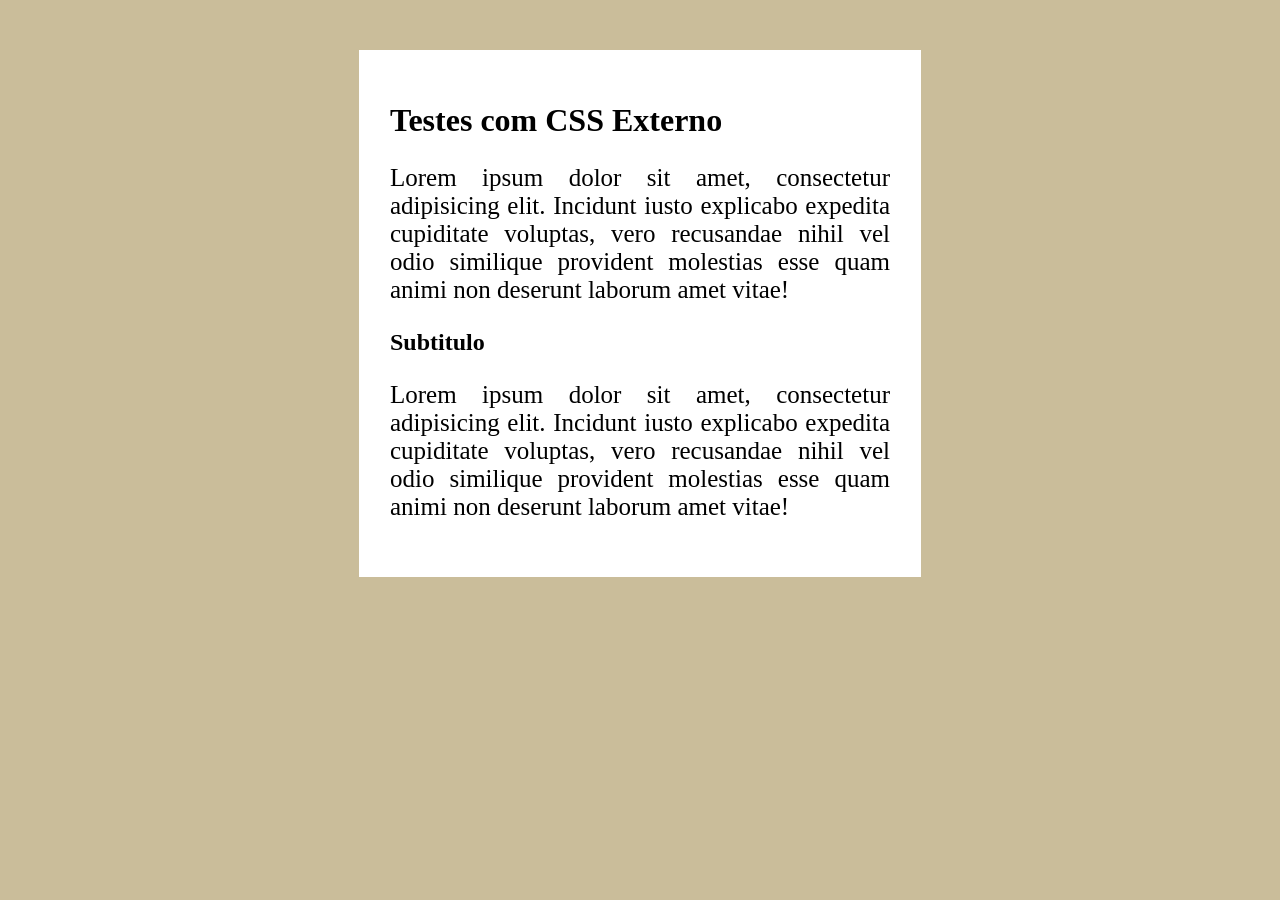
<file: Aula 3/index.html>
<!DOCTYPE html>
<html lang="en">
<head>
    <meta charset="UTF-8">
    <meta name="viewport" content="width=device-width, initial-scale=1.0">
    <link rel="stylesheet" href="style.css">
    <title>CSS Externo</title>

</head>
<body>
    <div class="card">
    
    <h1>Testes com CSS Externo</h1>

    <p>
        Lorem ipsum dolor sit amet, consectetur adipisicing elit. Incidunt
        iusto explicabo expedita cupiditate voluptas, vero recusandae nihil
        vel odio similique provident molestias esse quam animi non deserunt
        laborum amet vitae!</p>

        <h2>Subtitulo</h2>

        <p>
        Lorem ipsum dolor sit amet, consectetur adipisicing elit. Incidunt
        iusto explicabo expedita cupiditate voluptas, vero recusandae nihil
        vel odio similique provident molestias esse quam animi non deserunt
        laborum amet vitae!</p>
    </div>
</body>
</html>
</file>
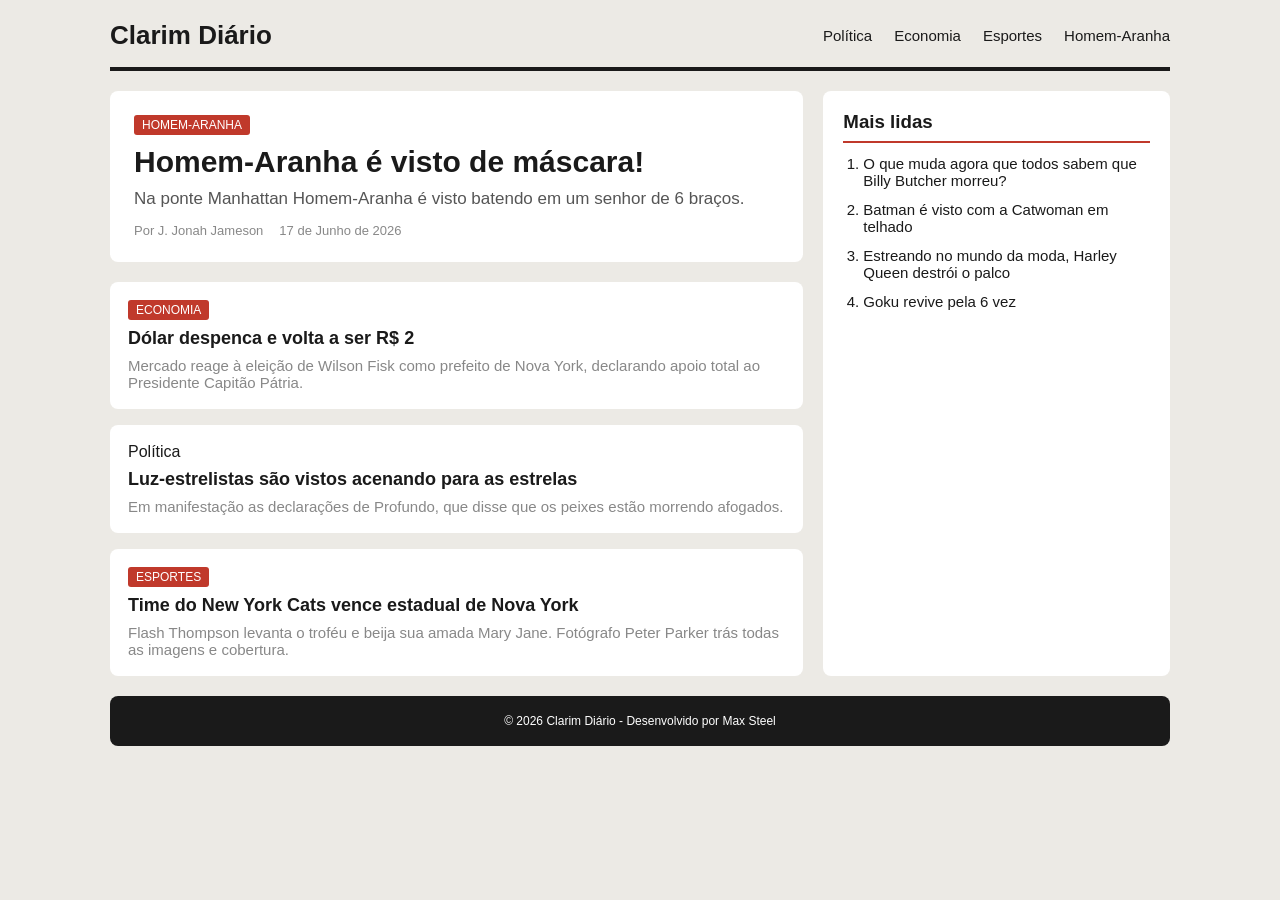
<file: Aula 6/index.html>
<!DOCTYPE html>
<html lang="pt-BR">
<head>
    <meta charset="UTF-8">
    <meta name="viewport" content="width=device-width, initial-scale=1.0">
    <title>Clarim Diário</title>
    <link rel="stylesheet" href="style.css">
</head>
<body>
    <header class="cabecalho">
        <div class="logo">
            Clarim Diário
        </div>
        <nav class="navegacao">
            <a href="#">Política</a>
            <a href="#">Economia</a>
            <a href="#">Esportes</a>
            <a href="#">Homem-Aranha</a>
        </nav>
    </header>
    <main class="principal">
        <article class="destaque">
            <span class="categoria">Homem-Aranha</span>
            <h1>
                Homem-Aranha é visto de máscara!        
            </h1>
            <p class="resumo">
                Na ponte Manhattan Homem-Aranha é visto batendo em um senhor de 6 braços.
            </p>
            <div class="meta">
                <span>Por J. Jonah Jameson</span>
                <span>17 de Junho de 2026</span>
            </div>
        </article>

        <section class="grade-noticias">
            <article class="cartao">
                <span class="categoria">Economia</span>
                <h2>Dólar despenca e volta a ser R$ 2</h2>
                <p>Mercado reage à eleição de Wilson Fisk como prefeito de Nova York, declarando apoio total ao Presidente Capitão Pátria.</p>
            </article>

            <article class="cartao">
                <span class="politica">Política</span>
                <h2>Luz-estrelistas são vistos acenando para as estrelas</h2>
                <p>Em manifestação as declarações de Profundo, que disse que os peixes estão morrendo afogados.</p>
            </article>

            <article class="cartao">
                <span class="categoria">Esportes</span>
                <h2>Time do New York Cats vence estadual de Nova York</h2>
                <p>Flash Thompson levanta o troféu e beija sua amada Mary Jane. Fotógrafo Peter Parker trás todas as imagens e cobertura.</p>
            </article>
        </section>
    </main>
    <aside class="menu-lateral">
        <h3>Mais lidas</h3>
        <ol>
            <li>O que muda agora que todos sabem que Billy Butcher morreu?</li>
            <li>Batman é visto com a Catwoman em telhado</li>
            <li>Estreando no mundo da moda, Harley Queen destrói o palco</li>
            <li>Goku revive pela 6 vez</li>
        </ol>
    </aside>
    <footer class="rodape">
        <p>&copy; 2026 Clarim Diário - Desenvolvido por Max Steel</p>
    </footer>
</body>
</html>
</file>
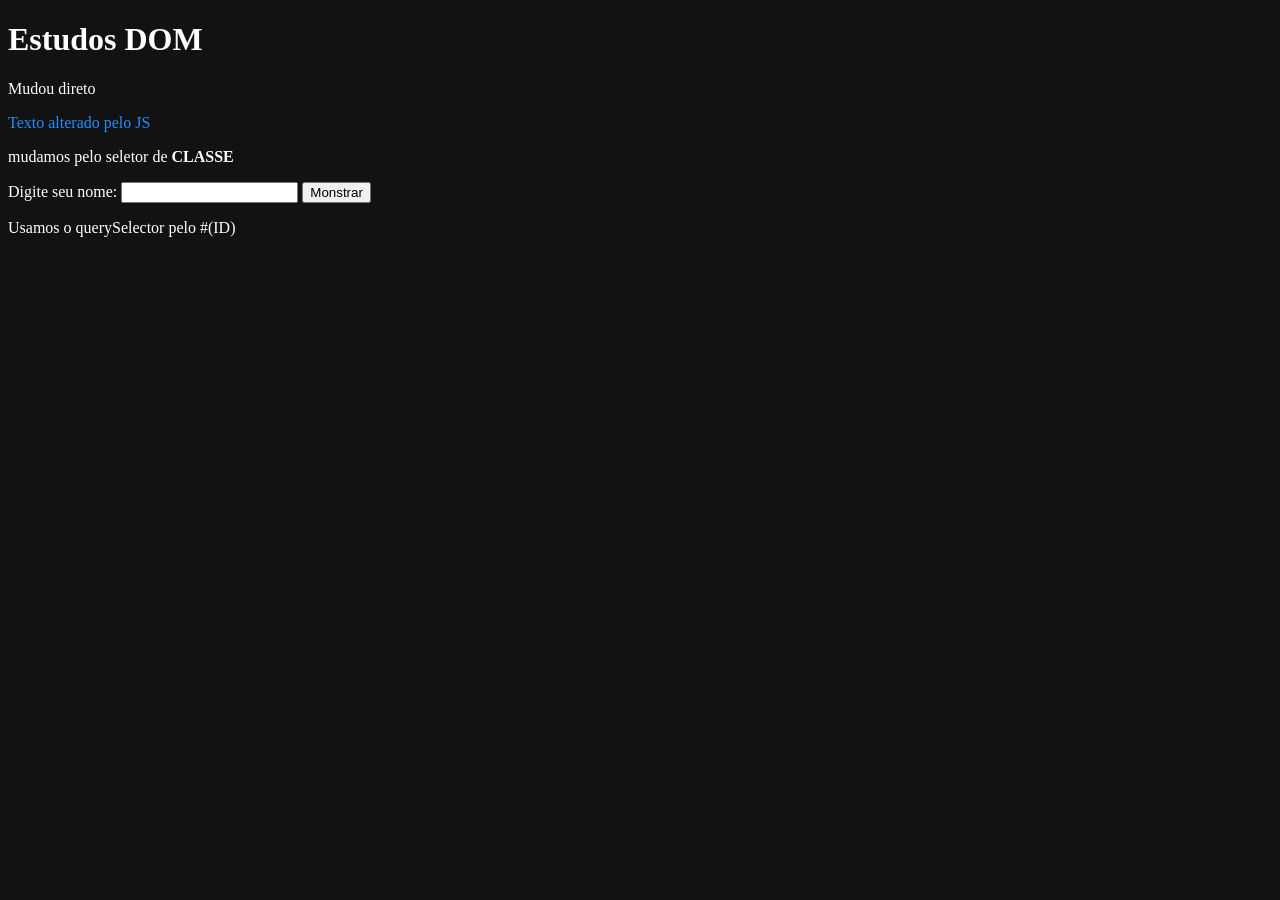
<file: Aula 9/index.html>
<!DOCTYPE html>
<html lang="pt-BR">
<head>
    <meta charset="UTF-8">
    <meta name="viewport" content="width=device-width, initial-scale=1.0">
    <title>DOM</title>
    <link rel="stylesheet" href="style.css">
</head>
<body>
    <h1>Estudos DOM</h1>
    <p>Aprendendo a usar o DOM em js</p>
    <p>Aqui que vai mudar</p>
    <p class= 'msg'id="msg">vamos usar outro <strong>seletor</strong></p>

    <label for="nome">Digite seu nome:</label>
    <input type="text" id="nome" name="nome">
    <button onclick="monstrarnome()">Monstrar</button>
    <p id="resultado"></p>
    <p id="texto">Vamos usar querySelector</p>

    <script>
    //     window.document.write(`Testando o DOM`)
    let paragrafo = document.getElementsByTagName('p')[1]
    paragrafo.innerText = `Texto alterado pelo JS`
    paragrafo.style.color = '#1E90FF'
    document.getElementsByTagName('p')[0].innerText ='Mudou direto'
    //let p2 = document.getElementById("msg")
    //p2.innerHTML = "Usamos o seletor ID para mudar o texto"
    let p2 =document.getElementsByClassName('msg')[0]
    p2.innerHTML = `mudamos pelo seletor de <strong>CLASSE</strong>`

        function monstrarnome(){
            let nome = document.getElementsByName("nome")[0].value
            document.getElementById("resultado").innerText = `Olá, ${nome}`
        }


        let texto = document.querySelector('#texto')
        texto.innerText = 'Usamos o querySelector pelo #(ID)'
</script>
</body>
</html>
</file>
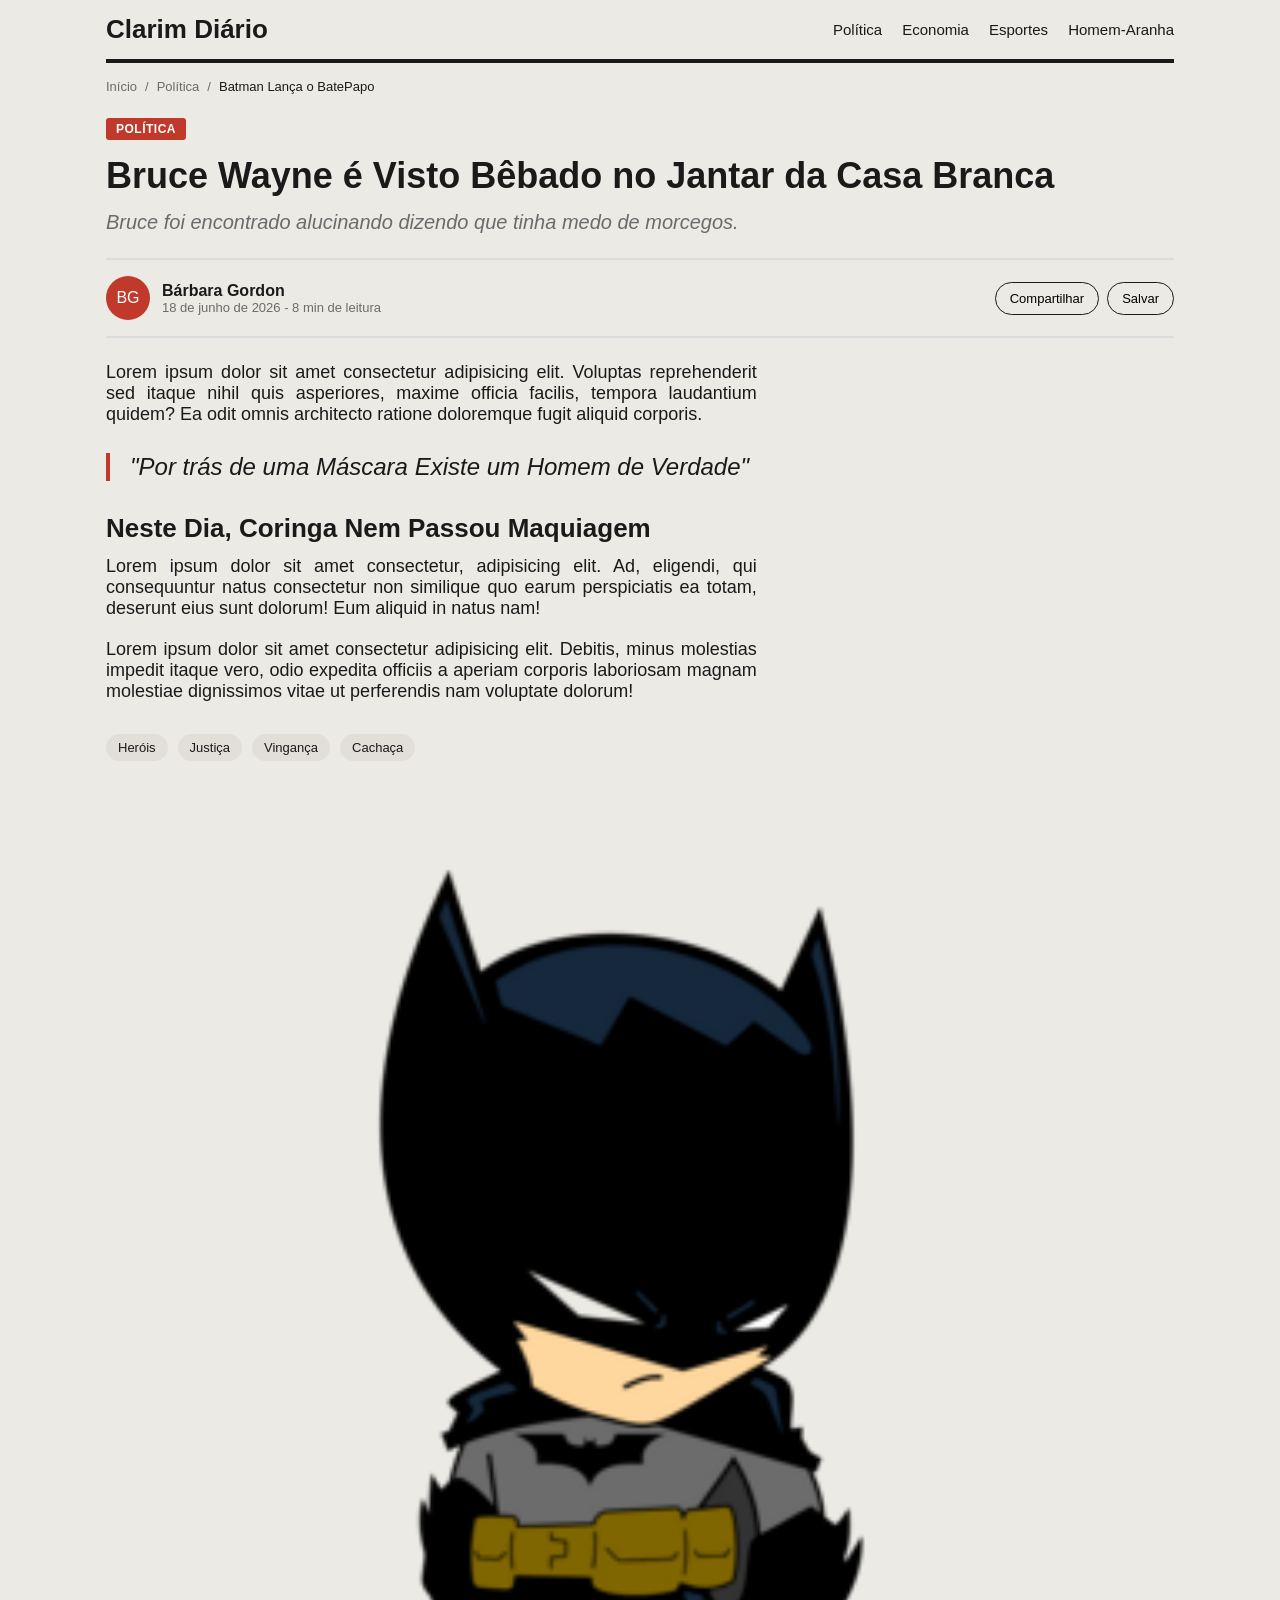
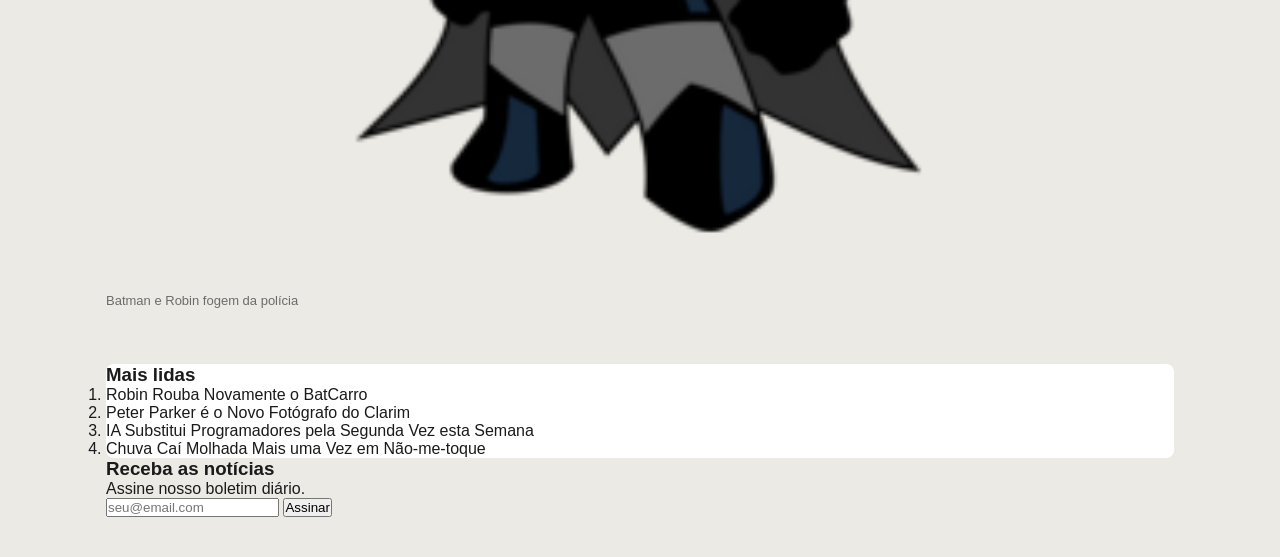
<file: Aula 6/materia.html>
<!DOCTYPE html>
<html lang="pt-BR">
<head>
    <meta charset="UTF-8">
    <meta name="viewport" content="width=device-width, initial-scale=1.0">
    <title>Batman lança o Batpapo - Clarim Diário</title>
    <link rel="stylesheet" href="materia.css">
</head>
<body>
    <header class="cabecalho">
        <a href="index.html" class="logo">Clarim Diário</a>
        <nav class="navegacao">
            <a href="#">Política</a>
            <a href="#">Economia</a>
            <a href="#">Esportes</a>
            <a href="#">Homem-Aranha</a>
        </nav>
    </header>

    <nav class="trilha">
        <a href="index.html">Início</a>
        <span>/</span>
        <a href="#">Política</a>
        <span>/</span>
        <span class="atual">Batman Lança o BatePapo</span>
    </nav>

    <div class="conteudo">
        <article class="materia">
            <span class="categoria">Política</span>
            <h1>Bruce Wayne é Visto Bêbado no Jantar da Casa Branca</h1>
            <p class="linha-fina">
                Bruce foi encontrado alucinando dizendo que tinha medo de morcegos.
            </p>

            <div class="autor">
                <div class="avatar">BG</div>
                <div>
                    <strong>Bárbara Gordon</strong>
                    <span class="data">18 de junho de 2026 - 8 min de leitura</span>
                </div>
                <div class="compartilhar">
                    <button>Compartilhar</button>
                    <button>Salvar</button>
                </div>
            </div>

            <div class="texto">
                <p>Lorem ipsum dolor sit amet consectetur adipisicing elit. Voluptas reprehenderit sed itaque nihil quis asperiores, maxime officia facilis, tempora laudantium quidem? Ea odit omnis architecto ratione doloremque fugit aliquid corporis.</p>

                <blockquote>"Por trás de uma Máscara Existe um Homem de Verdade"</blockquote>

                <h2>Neste Dia, Coringa Nem Passou Maquiagem</h2>

                <p>Lorem ipsum dolor sit amet consectetur, adipisicing elit. Ad, eligendi, qui consequuntur natus consectetur non similique quo earum perspiciatis ea totam, deserunt eius sunt dolorum! Eum aliquid in natus nam!</p>

                <p>Lorem ipsum dolor sit amet consectetur adipisicing elit. Debitis, minus molestias impedit itaque vero, odio expedita officiis a aperiam corporis laboriosam magnam molestiae dignissimos vitae ut perferendis nam voluptate dolorum!</p>
            </div>
            <div class="tags">
                <a href="#">Heróis</a>
                <a href="#">Justiça</a>
                <a href="#">Vingança</a>
                <a href="#">Cachaça</a>
            </div>
        </article>
        <figure class="imagem-destaque">
            <img src="img/mini-batman-logo-png_seeklogo-316158.png" alt="Homens Fugindo Fantasiados">
            <figcaption>Batman e Robin fogem da polícia</figcaption>
        </figure>
        <aside class="menu-lateral">
            <div class="caixa">
                <h3>Mais lidas</h3>
                <ol>
                    <li>Robin Rouba Novamente o BatCarro</li>
                    <li>Peter Parker é o Novo Fotógrafo do Clarim</li>
                    <li>IA Substitui Programadores pela Segunda Vez esta Semana</li>
                    <li>Chuva Caí Molhada Mais uma Vez em Não-me-toque</li>
                </ol>
            </div>

            <div class="caixa-newsletter">
                <h3>Receba as notícias</h3>
                <p>Assine nosso boletim diário.</p>
                <input type="email" placeholder="seu@email.com">
                <button>Assinar</button>
            </div>
        </aside>
    </div>

    <section class="relacionados"></section>
    <footer class="rodape"></footer>
</body>
</html>
</file>
<file: Aula 3/style.css>
body {
    background-color: rgb(202, 189, 154);
}

p{
    font-size: 25px;
    text-align: justify;
}

.card {
    background-color: rgb(255, 255, 255);
    width: 500px;
    height: auto;
    margin: 50px auto;
    padding: 30px;
    border:rgb(255, 255, 255) solid 1px;
}
</file>
<file: Aula 6/style.css>
:root {
    --primary: #1a1a1a;
    --secondary: #555555;
    --terciary: #888888;
    --background: #eceae5;
    --accent: #c0392b;
    --light: #ffffff;
}

* {
    padding: 0;
    margin: 0;
    box-sizing: border-box;
}

body {
    font-family: 'Trebuchet MS', 'Lucida Sans Unicode', 'Lucida Grande', 'Lucida Sans', Arial, sans-serif;
    color: var(--primary);
    background-color: var(--background);

    display: grid;
    grid-template-columns: 2fr 1fr;
    grid-template-areas:
        "cabecalho cabecalho"
        "principal menu-lateral"
        "rodape rodape";
    gap: 20px;

    max-width: 1100px;
    margin: 0 auto;
    padding: 20px;
}


/* Seções principais */

.cabecalho {
    grid-area: cabecalho;

    border-bottom: 4px solid var(--primary);

    display: flex;
    justify-content: space-between;
    align-items: center;
    padding-bottom: 16px;
}

.principal {
    grid-area: principal;
}

.menu-lateral {
    grid-area: menu-lateral;
}

.rodape {
    grid-area: rodape;

    background-color: var(--primary);
    color: var(--light);
    text-align: center;
    padding: 18px;
    border-radius: 8px;
    font-family: Arial, Helvetica, sans-serif;
    font-size: 12px;
}


/* Seções secundárias */

.logo {
    font-size: 26px;
    font-weight: bold;
}

.navegacao {
    display: flex;
    gap: 22px;

    a {
        text-decoration: none;
        color: var(--primary);
        font-family: Arial, Helvetica, sans-serif;
        font-size: 15px;

        &:hover {
            color: var(--accent);
        }
    }
}

.destaque {
    background-color: var(--light);
    padding: 24px;
    border-radius: 8px;

    h1 {
        font-size: 30px;
        margin: 10px 0;
    }
}

.resumo {
    color: var(--secondary);
    font-size: 17px;
}

.categoria {
    display: inline-block;
    background-color: var(--accent);
    color: var(--light);
    font-family: Arial, Helvetica, sans-serif;
    font-size: 12px;
    text-transform: uppercase;
    padding: 3px 8px;
    border-radius: 3px;
}

.meta {
    display: flex;
    gap: 16px;
    margin-top: 14px;
    font-family: Arial, Helvetica, sans-serif;
    font-size: 13px;
    color: var(--terciary);
}

.grade-noticias {
    display: grid;
    grid-template-columns: repeat(autofit, minmax(220px, 1fr));
    gap: 16px;
    margin-top: 20px;
}

.cartao {
    background-color: var(--light);
    padding: 18px;
    border-radius: 8px;

    h2 {
        font-size: 18px;
        margin: 8px 0;
    }

    p {
        font-size: 15px;
        color: var(--terciary);
    }
}


/* Barra lateral */

.menu-lateral {
    background-color: var(--light);
    padding: 20px;
    border-radius: 8px;

    h3 {
        border-bottom: solid 2px var(--accent);
        padding-bottom: 8px;
        margin-bottom: 12px;
    }

    ol {
        padding-left: 20px;

        li {
            margin-bottom: 12px;
            font-size: 15px;
        }
    }
}


/* Responsividade */
@media (max-width: 768px) {
    body {
        grid-template-columns: 1fr;
        grid-template-areas:
            "cabecalho"
            "principal"
            "menu-lateral"
            "rodape";
    }

    .cabecalho {
        flex-direction: column;
        gap: 12px;
    }
}
</file>
<file: Aula 9/style.css>
body{
    background-color: #121212;
    color: #fff;
}
</file>
<file: Aula 6/materia.css>
:root {
    --cor-destaque: #c0392b;
    --cor-texto: #1a1a1a;
    --cor-suave: #6b6b6b;
    --cor-fundo: #eceae5;
    --cor-card: #ffffff;
    --fonte-corpo: 'Trebuchet MS', 'Lucida Sans Unicode', 'Lucida Grande', 'Lucida Sans', Arial, sans-serif;
    --fonte-ui: Arial, Helvetica, sans-serif;
    --raio: 8px;
}

* {
    margin: 0;
    padding: 0;
    box-sizing: border-box;
}

body {
    font-family: var(--fonte-corpo);
    color: var(--cor-texto);
    background-color: var(--cor-fundo);
    max-width: 1100px;
    margin: 0 auto;
    padding: 0 16px;
}

.cabecalho {
    display: flex;
    justify-content: space-between;
    align-items: center;
    padding: 14px 0;
    border-bottom: 4px solid var(--cor-texto);
    background-color: var(--cor-fundo);
    position: sticky;
    top: 0;
    z-index: 10;
}

.logo {
    font-size: 26px;
    font-weight: bold;
    color: var(--cor-texto);
    text-decoration: none;
}

.navegacao {
    display: flex;
    gap: 20px;
}

.navegacao a {
    font-family: var(--fonte-ui);
    font-size: 15px;
    color: var(--cor-texto);
    text-decoration: none;
}

.navegacao a:hover {
    color: var(--cor-destaque);
}

/* Trilha de navegação */

.trilha {
    display: flex;
    gap: 8px;
    align-items: center;
    font-family: var(--fonte-ui);
    font-size: 13px;
    color: var(--cor-suave);
    padding: 16px 0;
}

.trilha a {
    color: var(--cor-suave);
    text-decoration: none; 
}

.trilha a:hover {
    color: var(--cor-destaque);
}

.trilha .atual {
    color: var(--cor-texto);
}

/* Notícia Principal */

.categoria {
   display: inline-block;
   background: var(--cor-destaque);
   color: #ffffff;
   font-family: var(--fonte-ui);
   font-size: 12px;
   text-transform: uppercase;
   letter-spacing: 0.5px;
   padding: 4px 10px;
   border-radius: 3px;
   font-weight: bold;
}

.materia h1 {
    font-size: 36px;
    line-height: 1.2;
    margin: 14px 0;
}

.linha-fina {
    font-size: 20px;
    color: var(--cor-suave);
    font-style: italic;
}

.autor {
    display: flex;
    align-items: center;
    gap: 12px;
    margin: 24px 0;
    padding: 16px 0;
    border-top: 2px solid #ddd;
    border-bottom: 2px solid #ddd;
}

.avatar {
    width: 44px;
    height: 44px;
    border-radius: 50%;
    background-color: var(--cor-destaque);
    color: #ffffff;
    font-family: var(--fonte-ui);
    display: flex;
    align-items: center;
    justify-content: center;
}

.autor .data {
    display: block;
    font-family: var(--fonte-ui);
    font-size: 13px;
    color: var(--cor-suave);
}

.compartilhar {
    margin-left: auto;
    display: flex;
    gap: 8px;
}

.compartilhar button {
    font-family: var(--fonte-ui);
    font-size: 13px;
    padding: 8px 14px;
    border: 1px solid var(--cor-texto);
    background: none;
    border-radius: 20px;
    cursor: pointer;
}

.compartilhar button:hover {
    background-color: var(--cor-destaque);
    color: #ffffff;
    /* font-weight: bold; */
}

.imagem-destaque {
    margin: 24px 0;
}

.imagem-destaque img {
    width: 100%;
    border-radius: var(--raio);
    display: block;
}

.imagem-destaque figcaption {
    font-family: var(--fonte-ui);
    font-size: 13px;
    color: var(--cor-suave);
    margin-top: 8px;
}

.texto {
    max-width: 65ch;
    font-size: 18px;
    text-align: justify;
}

.texto p { margin-bottom: 20px;}
.texto h2 {
    font-size: 26px; margin: 32px 0 12px;
}

.texto blockquote {
    border-left: 4px solid var(--cor-destaque);
    border-radius: 0;
    padding-left: 20px;
    margin: 28px 0;
    font-size: 24px;
    font-style: italic;
}

/* Tags */

.tags {
    display: flex;
    flex-wrap: wrap;
    gap: 10px;
    margin-top: 32px;
}

.tags a {
    font-family: var(--fonte-ui);
    font-size: 13px;
    background: #e2dfd8;
    color: var(--cor-texto);
    padding: 6px 12px;
    border-radius: 16px;
    text-decoration: none;
}

.menu-lateral {
    position: sticky;
    top: 90px;
}

.caixa {
    background: var(--cor-card);
    border-radius: var(--raio);
}

.conteudo{
    display: grid;
    grid-template: 2fr 2fr;
    gap: 32px;
    align-items: start;
    padding: 8px 0 40px;
}
</file>
